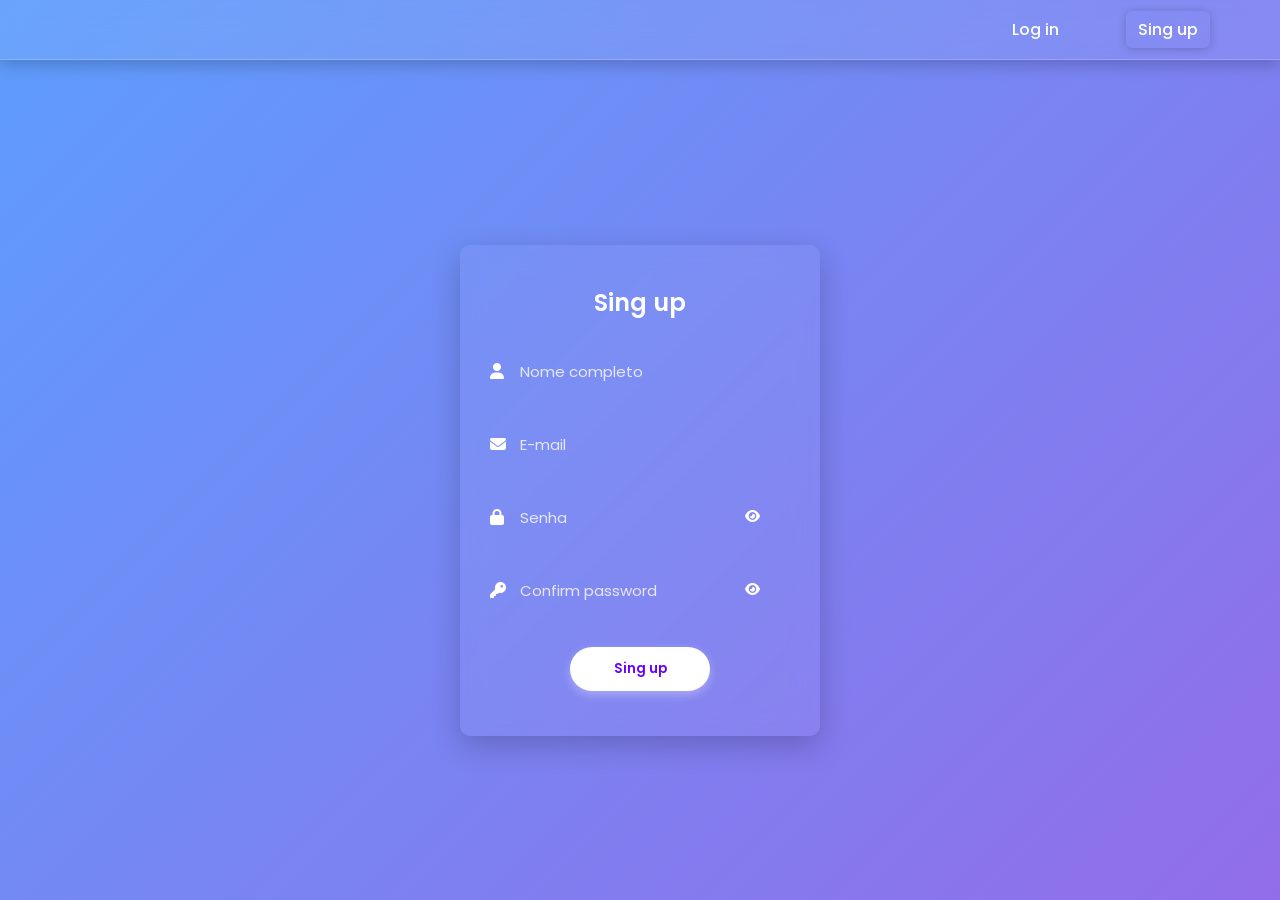
<file: cadastro/index.html>
<!DOCTYPE html>
<html lang="pt-br">

<head>
    <meta charset="UTF-8" />
    <meta name="viewport" content="width=device-width, initial-scale=1.0" />
    <title>Cadastro</title>
    <link rel="stylesheet" href="../css/style.css" />
    <link rel="stylesheet" href="../toast/toast.css" />
    <link rel="stylesheet" href="https://cdnjs.cloudflare.com/ajax/libs/font-awesome/6.5.0/css/all.min.css" />
    <script type="module" src="script.js" defer></script>

</head>

<body>
    <header>
        <a href="../index.html">Log in</a>
        <a href="../cadastro/index.html" id="sublime">Sing up</a>
    </header>
    <div class="container">
        <div class="login-box">
            <h2>Sing up</h2>
            <form autocomplete="off">
                <div class="input-box">
                    <i class="fa fa-user"></i>
                    <input type="text" name="name" placeholder="Nome completo" required>
                </div>
                <div class="input-box ">
                    <i class="fa fa-envelope"></i>
                    <input type="email" name="email" placeholder="E-mail" required>
                </div>

                <div class="input-box">
                    <i class="fa fa-lock input-icon"></i>
                    <input id="senha" type="password" name="password" placeholder="Senha" required>
                    <button type="button" class="toggle-password" id="toggleSenha">
                        <i class="fa fa-eye"></i>
                    </button>
                </div>

                <div class="input-box">
                    <i class="fa fa-key input-icon"></i>
                    <input id="confirmarSenha" type="password" name="confirmWord" placeholder="Confirm password" required>
                    <button type="button" class="toggle-password" id="toggleConfirmarSenha">
                        <i class="fa fa-eye"></i>
                    </button>
                </div>

                <button type="submit" class="btn">Sing up</button>
            </form>
        </div>
    </div>
</body>

</html>
</file>
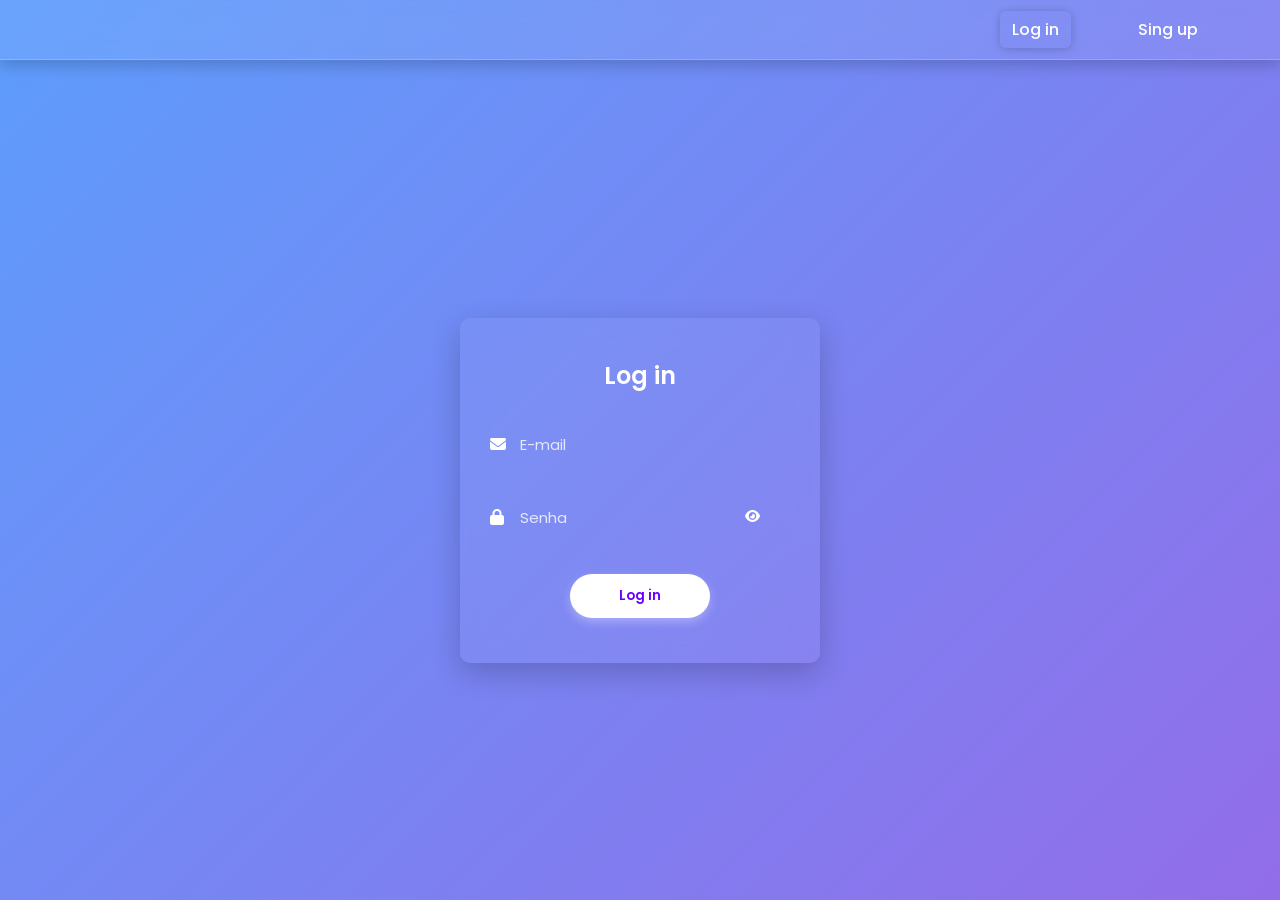
<file: lobby/index.html>
<!DOCTYPE html>
<html lang="pt-br">

<head>
    <meta charset="UTF-8" />
    <meta name="viewport" content="width=device-width, initial-scale=1.0" />
    <title>Lobby</title>
    <link rel="stylesheet" href="../css/style.css" />
    <link rel="stylesheet" href="../toast/toast.css" />
    <link rel="stylesheet" href="https://cdnjs.cloudflare.com/ajax/libs/font-awesome/6.5.0/css/all.min.css" />
    <script type="module" src="script.js" defer></script>
</head>

<body>
    <header class="justify">
        <a href="#">
        </a>
        <a href="../perfil/">
            <h4 class="fa fa-user"></h4> Profile
        </a>

    </header>
    <div class="text-container container">
        <h1>Bem-vindo ao Xadrez Online!</h1>
        <p>
            Aqui você pode jogar xadrez com seus amigos. Aproveite o jogo e divirta-se!
        </p>
        <button class="btn" id="criar">
            <h4 class="fa fa-plus"></h4> Create
        </button>
    </div>

</body>

</html>
</file>
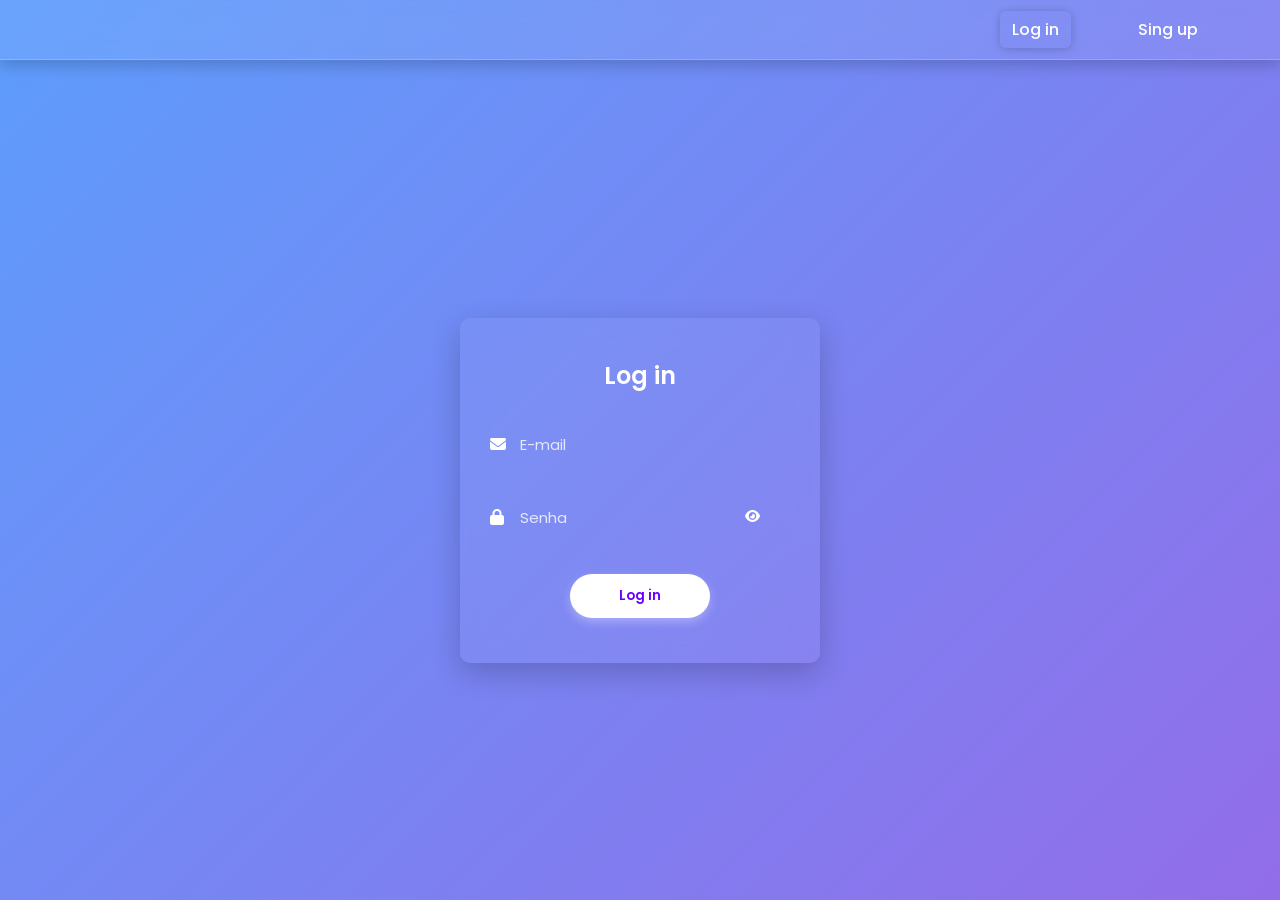
<file: login/index.html>
<!DOCTYPE html>
<html lang="pt-br">

<head>
    <meta charset="UTF-8" />
    <meta name="viewport" content="width=device-width, initial-scale=1.0" />
    <title>Login</title>
    <link rel="stylesheet" href="../css/style.css" />
    <link rel="stylesheet" href="../toast/toast.css" />
    <link rel="stylesheet" href="https://cdnjs.cloudflare.com/ajax/libs/font-awesome/6.5.0/css/all.min.css" />
    <script type="module" src="script.js" defer></script>
</head>

<body>
    <header>
        <a href="../login/index.html" id="sublime">Log in</a>
        <a href="../cadastro/index.html">Sing up</a>
    </header>
    <div class="container">
        <div class="login-box">
            <h2>Log in</h2>
            <form autocomplete="off">
                <div class="input-box">
                    <i class="fa fa-envelope"></i>
                    <input type="email" name="email" placeholder="E-mail" required>
                </div>
                <div class="input-box">
                    <i class="fa fa-lock input-icon"></i>
                    <input id="senha" type="password" name="password" placeholder="Senha" required>
                    <button type="button" class="toggle-password" id="toggleSenha">
                        <i class="fa fa-eye"></i>
                    </button>
                </div>
                <button type="submit" class="btn">Log in</button>
            </form>
        </div>
    </div>
</body>

</html>
</file>
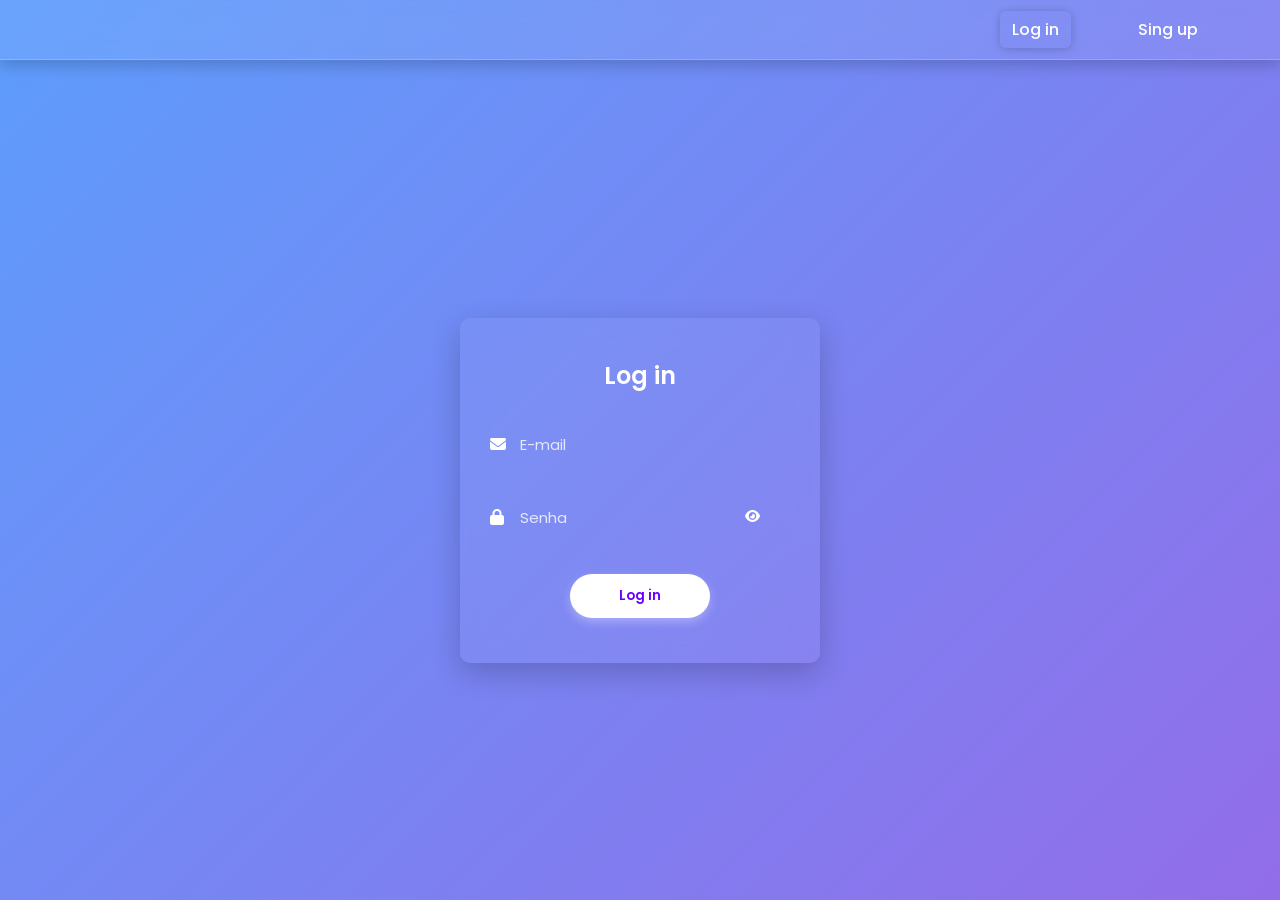
<file: partida/index.html>
<!DOCTYPE html>
<html lang="pt-br">

<head>
    <meta charset="UTF-8" />
    <meta name="viewport" content="width=device-width, initial-scale=1.0" />
    <title>Partida de xadrez</title>
    <script type="module" src="./jogo.js"></script>
    <link rel="stylesheet" href="../css/style.css" />
    <link rel="stylesheet" href="../css/tabuleiro.css" />
    <link rel="stylesheet" href="../toast/toast.css" />
    <link rel="stylesheet" href="https://cdnjs.cloudflare.com/ajax/libs/font-awesome/6.5.0/css/all.min.css" />
</head>

<body>
    <header class="justify">
        <a href="../lobby/index.html"> </a>
        <div id="infoTurno">Turno: <i id="turnoAtual">Brancas</i></div>
    </header>
        <div id="area"></div>

        <div class="table">
            <button id="desistir" class="btn">Desistir</button>
        </div>

</body>
</html>
</file>
<file: css/style.css>
@import url('https://fonts.googleapis.com/css2?family=Poppins:wght@300;400;600&display=swap');

* {
  margin: 0;
  padding: 0;
  box-sizing: border-box;
  font-family: "Poppins", sans-serif;
}

body {
  background: linear-gradient(-45deg, #8e9efc, #8b50f8, #a45de3, #5d9dfc);
  background-size: 400% 400%;
  animation: gradientFlow 10s ease infinite;

  display: flex;
  justify-content: center;
  align-items: center;
  height: 100vh;
  flex-direction: column;
}
a{
  text-decoration: none;
}
#sublime{
  box-shadow: 0 1px 10px rgba(0, 0, 0, 0.2);
}

.justify {
  display: flex;
  justify-content: space-between;
  align-items: center;
  padding-left: 0;
  box-shadow: 0 1px 10px rgba(0, 0, 0, 0.2);
}
header {
  position: fixed;
  top: 0;
  left: 0;
  width: 100%;
  height: 60px;

  background: rgba(255, 255, 255, 0.08);
  backdrop-filter: blur(12px);
  box-shadow: 0 5px 15px rgba(0, 0, 0, 0.2);

  display: flex;
  align-items: center;
  justify-content: flex-end;

  padding: 0 40px;
  color: white;
  z-index: 10;
  border-bottom: 1px solid rgba(255, 255, 255, 0.2);
}

header a {
  margin-right: 30px;
  color: white;
  text-decoration: none;
  font-weight: 500;
  margin-left: 25px;
  transition: 0.3s ease;
  padding: 6px 12px;
  border-radius: 6px;
}

header a:hover {
  transform: translateY(-3px);
  box-shadow: 0 1px 10px rgba(0, 0, 0, 0.2);
}

header a.active {
  background: rgba(255, 255, 255, 0.2);
  box-shadow: 0 6px 15px rgba(255, 255, 255, 0.2);
  transform: translateY(-3px);
}

.container {
  background: rgba(255, 255, 255, 0.05);
  border-radius: 10px;
  width: 360px;
  padding: 40px 30px;
  box-shadow: 0 10px 30px rgba(0, 0, 0, 0.2);
  text-align: center;
  color: white;
  backdrop-filter: blur(12px);
  margin-top: 80px;
  animation: fadeIn 1s ease forwards;
}

h2 {
  margin-bottom: 30px;
  font-weight: 600;
}

.input-box {
  position: relative;
  margin-bottom: 30px;
}

.input-box i {
  position: absolute;
  left: 0;
  top: 50%;
  transform: translateY(-50%);
  color: white;
  transition: transform 0.4s ease, color 0.4s ease;
}

.input-box input {
  width: 100%;
  padding: 10px 30px;
  background: transparent;
  border: none;
  outline: none;
  color: white;
  font-size: 15px;
}

.input-box::after {
  content: "";
  position: absolute;
  left: 0;
  bottom: 0;
  width: 0%;
  height: 2px;
  background: linear-gradient(90deg, #ffffff, #b6e3ff, #ffffff);
  border-radius: 2px;
  transition: width 0.5s ease;
}

.input-box input::placeholder {
  color: rgba(255, 255, 255, 0.8);
}

.input-box:focus-within i {
  transform: translateY(-120%) scale(0.9);
  color: #fff;
}

.input-box:focus-within::after {
  width: 100%;
}

.btn {
  width: 140px;
  padding: 12px;
  background: white;
  color: #6a00ff;
  border: none;
  border-radius: 30px;
  font-weight: 600;
  cursor: pointer;
  transition: 0.4s ease;
  box-shadow: 0 4px 10px rgba(255, 255, 255, 0.3);
  margin: 5px;
}

.btn:hover {
  transform: translateY(-3px);
  box-shadow: 0 6px 15px rgba(255, 255, 255, 0.5);
  background: #f6f6f6;
}

.text-container {
  background: rgba(106, 0, 255, 0.15);
  border-radius: 16px;
  padding: 40px 30px;
  width: 400px;
  max-width: 90%;
  text-align: center;
  color: white;
  backdrop-filter: blur(12px);
  box-shadow: 0 10px 30px rgba(0, 0, 0, 0.2);
  margin-top: 80px;
  display: flex;
  flex-direction: column;
  align-items: center;
  gap: 20px;
}

.text-container h1 {
  font-size: 28px;
  font-weight: 700;
  line-height: 1.2;
  margin-bottom: 10px;
  color: #fff;
}

.text-container p {
  font-size: 16px;
  font-weight: 400;
  line-height: 1.6;
  color: rgba(255, 255, 255, 0.85);
  margin-bottom: 20px;
}

.text-container .buttons {
  display: flex;
  gap: 15px;
  flex-wrap: wrap;
  justify-content: center;
}

.text-container .btn.join {
  background: #6a00ff;
  color: #fff;
  box-shadow: 0 4px 10px rgba(106, 0, 255, 0.3);
}

.text-container .btn.join:hover {
  background: #7f1fff;
  transform: translateY(-3px);
  box-shadow: 0 6px 15px rgba(106, 0, 255, 0.5);
}


.toggle-password {
    position: absolute;
    right: 15px;
    top: 50%;
    transform: translateY(-50%);
    background: none;
    border: none;
    color: #8b50f8;
    cursor: pointer;
    padding: 5px;
    border-radius: 50%;
    transition: all 0.3s ease;
    width: 30px;
    height: 30px;
    display: flex;
    align-items: center;
    justify-content: center;
    z-index: 2;
}

.password-wrapper .toggle-password:hover {
    background-color: rgba(139, 80, 248, 0.1);
}

@keyframes fadeIn {
  0% {
    opacity: 0;
    transform: translateY(20px);
  }

  100% {
    opacity: 1;
    transform: translateY(0);
  }
}

@keyframes gradientFlow {
  0% {
    background-position: 0% 50%;
  }

  50% {
    background-position: 100% 50%;
  }

  100% {
    background-position: 0% 50%;
  }
}

@keyframes popIn {
  0% {
    transform: scale(0);
    opacity: 0;
  }

  100% {
    transform: scale(1);
    opacity: 1;
  }
}
</file>
<file: toast/toast.css>
.toast-container {
  position: fixed;
  top: 20px;
  right: 20px;
  display: flex;
  flex-direction: column;
  gap: 12px;
  z-index: 9999;
  pointer-events: none;
}

.toast {
  min-width: 240px;
  max-width: 340px;
  padding: 14px 18px;
  border-radius: 10px;
  color: #fff;
  font-weight: 500;
  font-size: 0.95rem;
  box-shadow: 0 4px 14px rgba(0, 0, 0, 0.25);
  opacity: 0;
  transform: translateY(-10px);
  transition: opacity 0.3s ease, transform 0.3s ease;
  pointer-events: auto;
}

.toast.show {
  opacity: 1;
  transform: translateY(0);
}

.toast.success {
  background-color: #2ecc71;
}
 
.toast.error {
  background-color: #e74c3c;
}

.toast.warning {
  background-color: #f1c40f;
  color: #222;
}

@keyframes toast-pop {
  from {
    opacity: 0;
    transform: translateY(-15px) scale(0.95);
  }
  to {
    opacity: 1;
    transform: translateY(0) scale(1);
  }
}

.toast.show {
  animation: toast-pop 0.35s ease forwards;
}
</file>
<file: css/tabuleiro.css>
@keyframes gradientFlow {
    0% {
        background-position: 0% 50%;
    }

    50% {
        background-position: 100% 50%;
    }

    100% {
        background-position: 0% 50%;
    }
}

@keyframes fadeIn {
    from {
        opacity: 0;
        transform: translateY(20px);
    }

    to {
        opacity: 1;
        transform: translateY(0);
    }
}

@keyframes roxoSuaveClaro {
    0% {
        background-color: #b19cff;
        box-shadow: 0 0 0px rgba(177, 156, 255, 0.4);
    }

    25% {
        background-color: #a28aff;
        box-shadow: 0 0 5px rgba(162, 138, 255, 0.6);
    }

    50% {
        background-color: #9378ff;
        box-shadow: 0 0 8px rgba(147, 120, 255, 0.8);
    }

    75% {
        background-color: #a28aff;
        box-shadow: 0 0 5px rgba(162, 138, 255, 0.6);
    }

    100% {
        background-color: #b19cff;
        box-shadow: 0 0 0px rgba(177, 156, 255, 0.4);
    }
}

@keyframes roxoSuaveEscuro {
    0% {
        background-color: #6a4cff;
        box-shadow: 0 0 0px rgba(106, 76, 255, 0.4);
    }

    25% {
        background-color: #5d3cff;
        box-shadow: 0 0 5px rgba(93, 60, 255, 0.6);
    }

    50% {
        background-color: #502cff;
        box-shadow: 0 0 8px rgba(80, 44, 255, 0.8);
    }

    75% {
        background-color: #5d3cff;
        box-shadow: 0 0 5px rgba(93, 60, 255, 0.6);
    }

    100% {
        background-color: #6a4cff;
        box-shadow: 0 0 0px rgba(106, 76, 255, 0.4);
    }
}

.tabuleiro {
    display: inline-block;
    border: 3px solid rgba(255, 255, 255, 0.3);
    box-shadow: 0 10px 30px rgba(0, 0, 0, 0.3);
    margin: 20px auto;
    background: rgba(255, 255, 255, 0.08);
    backdrop-filter: blur(12px);
    border-radius: 15px;
    overflow: hidden;
    animation: fadeIn 0.5s ease forwards;
}

.linha {
    display: flex;
}

.casa {
    width: 60px;
    height: 60px;
    display: flex;
    align-items: center;
    justify-content: center;
    font-size: 40px;
    cursor: pointer;
    transition: all 0.4s cubic-bezier(0.25, 0.46, 0.45, 0.94);
    user-select: none;
    position: relative;
    text-align: center;
    border-radius: 1px;
}

.casa.clara {
    animation: roxoSuaveClaro 8s ease-in-out infinite;
    background-color: #b19cff;
    transition: all 0.5s cubic-bezier(0.23, 1, 0.32, 1);
}

.casa.escura {
    animation: roxoSuaveEscuro 8s ease-in-out infinite;
    background-color: #6a4cff;
    transition: all 0.5s cubic-bezier(0.23, 1, 0.32, 1);
}

.casa:hover {
    transform: scale(1.12) translateY(-2px);
    filter: brightness(1.3) saturate(1.2);
    box-shadow:
        0 0 25px rgba(255, 255, 255, 0.9),
        0 8px 20px rgba(0, 0, 0, 0.3);
    z-index: 10;
    animation-duration: 2s;
    transition: all 0.3s cubic-bezier(0.34, 1.56, 0.64, 1);
}

.peca-branca {
    color: #ffffff;
    text-shadow:
        2px 2px 8px rgba(0, 0, 0, 0.7),
        0 0 20px rgba(255, 255, 255, 0.3);
    transition: all 0.3s ease;
}

.peca-preta {
    color: #000000;
    text-shadow:
        2px 2px 8px rgba(255, 255, 255, 0.7),
        0 0 20px rgba(0, 0, 0, 0.2);
    transition: all 0.3s ease;
}

.casa.sel {
    background: linear-gradient(135deg, #9378ff, #6a4cff) !important;
    box-shadow:
        inset 0 0 0 3px rgba(255, 255, 255, 0.9),
        0 0 40px rgba(147, 120, 255, 0.8),
        0 5px 15px rgba(0, 0, 0, 0.4) !important;
    animation: none !important;
    transform: scale(1.06) translateY(-1px);
    filter: brightness(1.2);
    transition: all 0.4s cubic-bezier(0.23, 1, 0.32, 1);
}

.casa.possivel {
    background: linear-gradient(135deg, #a28aff, #5d3cff) !important;
    box-shadow:
        inset 0 0 0 2px rgba(255, 255, 255, 0.8),
        0 0 30px rgba(162, 138, 255, 0.7),
        0 3px 10px rgba(0, 0, 0, 0.3) !important;
    animation: none !important;
    transform: scale(1.04);
    filter: brightness(1.15);
    transition: all 0.4s cubic-bezier(0.23, 1, 0.32, 1);
}

.casa.possivel::before {
    content: '';
    position: absolute;
    top: 50%;
    left: 50%;
    width: 0;
    height: 0;
    border-radius: 50%;
    background: rgba(255, 255, 255, 0.3);
    transform: translate(-50%, -50%);
    animation: pulse 2s ease-in-out infinite;
}

@keyframes pulse {
    0% {
        width: 0;
        height: 0;
        opacity: 1;
    }

    100% {
        width: 80px;
        height: 80px;
        opacity: 0;
    }
}

#infoTurno {
    color: white;
    font-size: 18px;
    font-weight: bold;
    text-shadow: 2px 2px 4px rgba(0, 0, 0, 0.5);
    transition: all 0.3s ease;
}

#turnoAtual {
    padding: 8px 16px;
    border-radius: 8px;
    background: rgba(255, 255, 255, 0.2);
    backdrop-filter: blur(10px);
    color: white;
    font-weight: bold;
    border: 1px solid rgba(255, 255, 255, 0.3);
    box-shadow: 0 4px 10px rgba(0, 0, 0, 0.2);
    transition: all 0.3s ease;
}

.table {
    text-align: center;
    margin: 20px;
}
</file>
